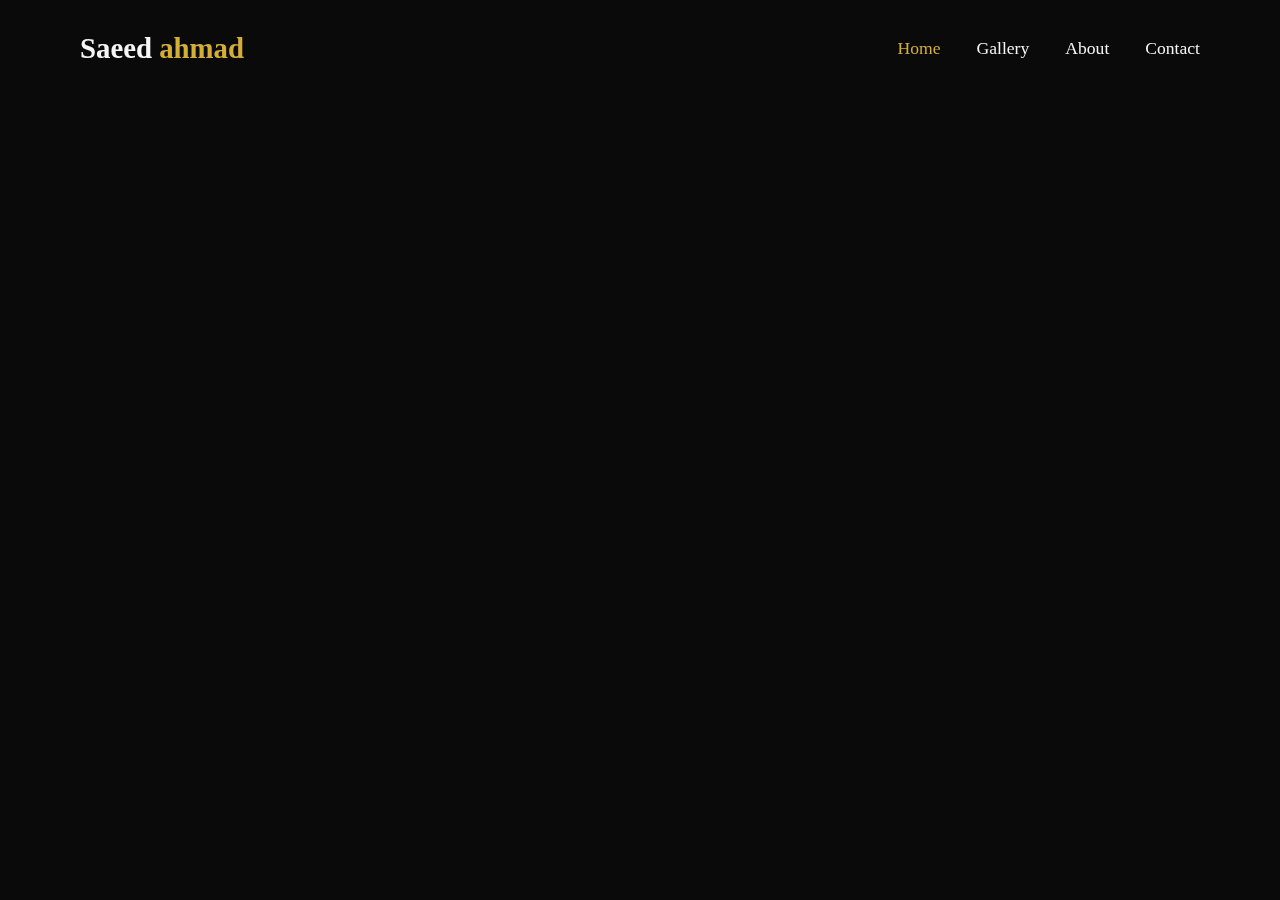
<file: index.html>
<!DOCTYPE html>
<html lang="en">
<head>
    <meta charset="UTF-8">
    <meta name="viewport" content="width=device-width, initial-scale=1.0">
    <title>Saeed ahmad | Seductive Portfolio</title>
    <link rel="stylesheet" href="style.css">
    <link rel="stylesheet" href="https://cdnjs.cloudflare.com/ajax/libs/font-awesome/6.0.0-beta3/css/all.min.css">
</head>
<body>
    <div class="navbar">
        <div class="logo">Saeed <span>ahmad</span></div>
        <nav>
            <a href="index.html" class="active">Home</a>
            <a href="gallery.html">Gallery</a>
            <a href="about.html">About</a>
            <a href="contact.html">Contact</a>
        </nav>
    </div>

    <div class="hero">
        <div class="hero-content">
            <h1>Elegance.<br>Passion.<br>Art.</h1>
            <p>I am saeed ahmad — a creative who blends beauty with boldness.</p>
            <a href="gallery.html" class="cta-button">Explore My World <i class="fas fa-arrow-right"></i></a>
        </div>
        <div class="hero-image">
            <!-- Replace with r image -->
            <img src="b.jpg" alt="Seductive Portrait">
        </div>
    </div>

    <script src="script.js"></script>
</body>
</html>
</file>
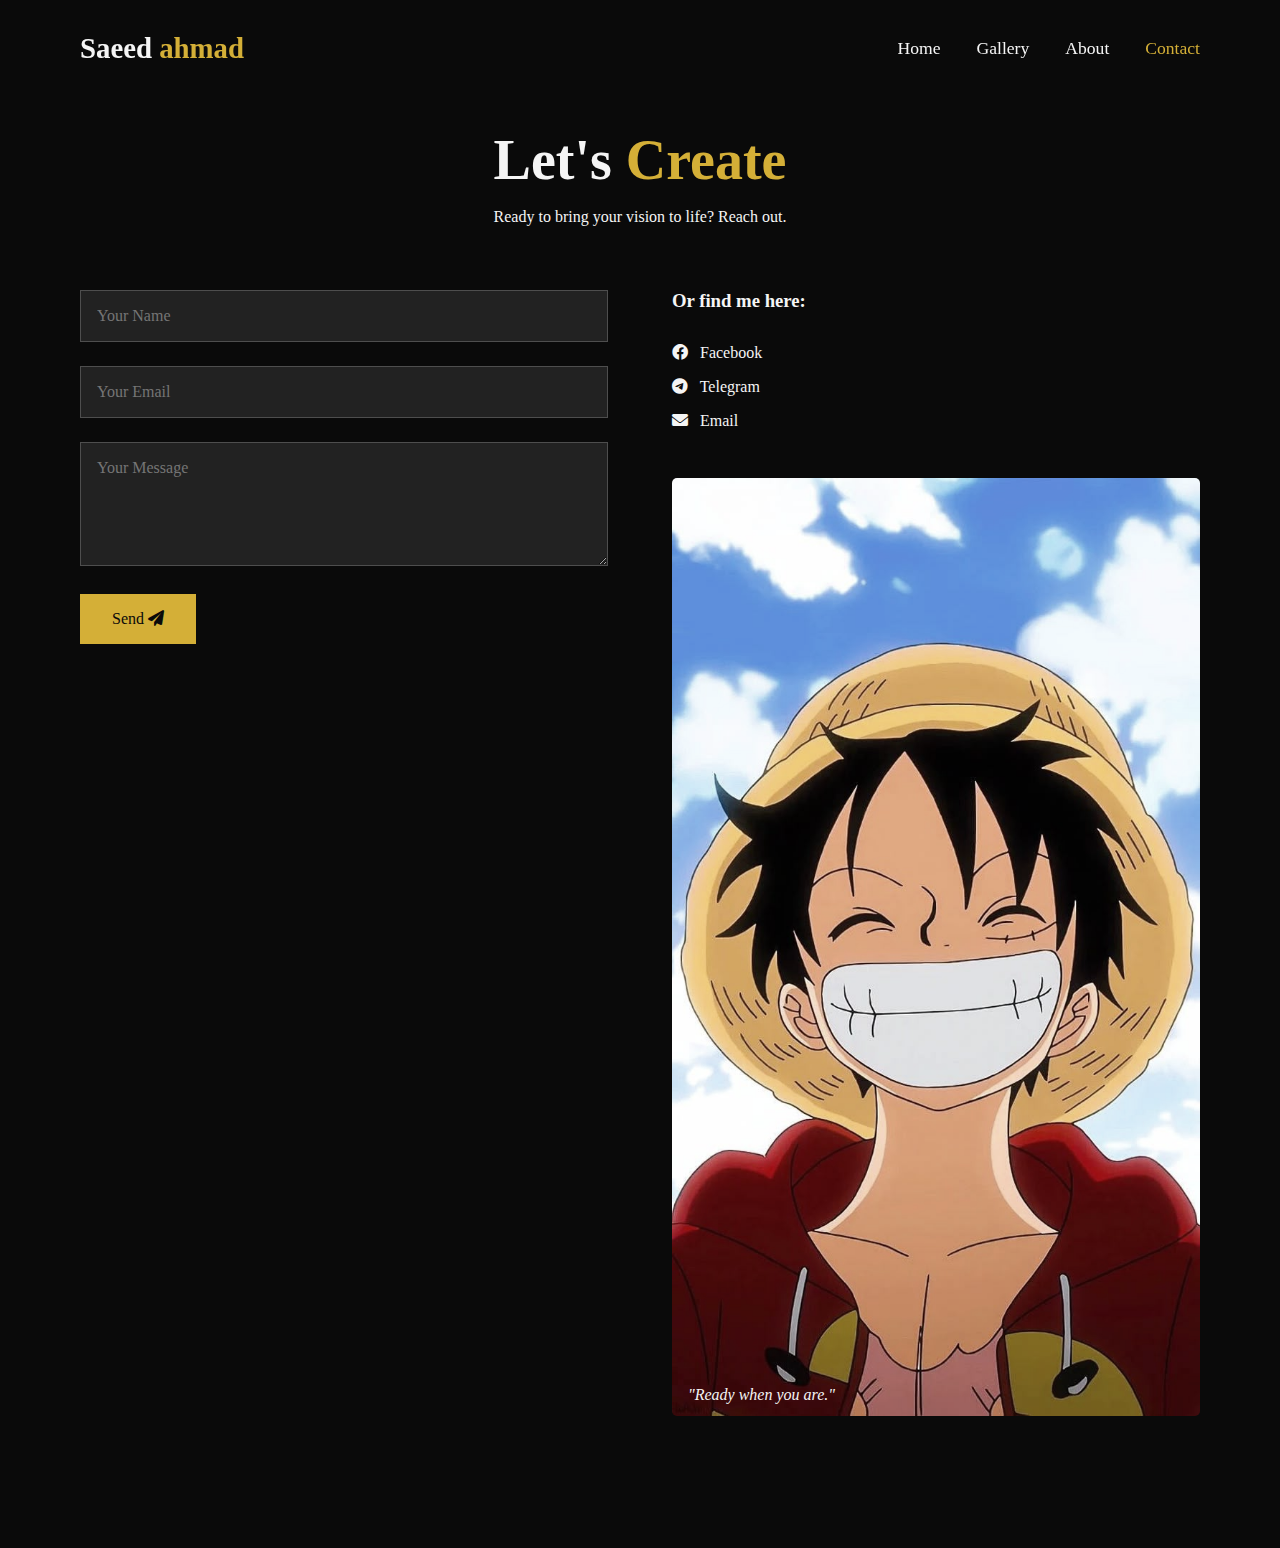
<file: contact.html>
<!DOCTYPE html>
<html lang="en">
<head>
  <meta charset="UTF-8">
  <meta name="viewport" content="width=device-width, initial-scale=1.0">
  <title>Contact | Saeed ahmad</title>
  <link rel="stylesheet" href="style.css">
  <link rel="stylesheet" href="contact.css">
  <link rel="stylesheet" href="https://cdnjs.cloudflare.com/ajax/libs/font-awesome/6.0.0-beta3/css/all.min.css">
</head>
<body>
  <div class="navbar">
    <div class="logo">
      Saeed <span>ahmad</span>
    </div>
    <nav>
      <a href="index.html">Home</a>
      <a href="gallery.html">Gallery</a>
      <a href="about.html">About</a>
      <a href="contact.html" class="active">Contact</a>
    </nav>
  </div>

  <div class="contact-page">
    <div class="contact-header">
      <h2>Let's <span>Create</span></h2>
      <p>
        Ready to bring your vision to life? Reach out.
      </p>
    </div>

    <div class="contact-content">
      <div class="contact-form">
        <form>
          <input type="text" placeholder="Your Name" required>
          <input type="email" placeholder="Your Email" required>
          <textarea placeholder="Your Message" rows="5" required></textarea>
          <button type="submit">Send <i class="fas fa-paper-plane"></i></button>
        </form>
      </div>
      <div class="contact-info">
        <h3>Or find me here:</h3>
        <div class="social-links">
          <a href="https://www.facebook.com/share/19ToMcAkPp/?mibextid=qi2Omg"><i class="fab fa-facebook"></i> Facebook</a>
          <a href="https://t.me/ashackmaster"><i class="fab fa-telegram"></i> Telegram</a>
          <a href="mail.html"><i class="fas fa-envelope"></i> Email</a>
        </div>
        <div class="teaser-image">
          <img src="b.jpg" alt="Teaser">
          <p>
            "Ready when you are."
          </p>
        </div>
      </div>
    </div>
  </div>

  <script src="script.js"></script>
</body>
</html>
</file>
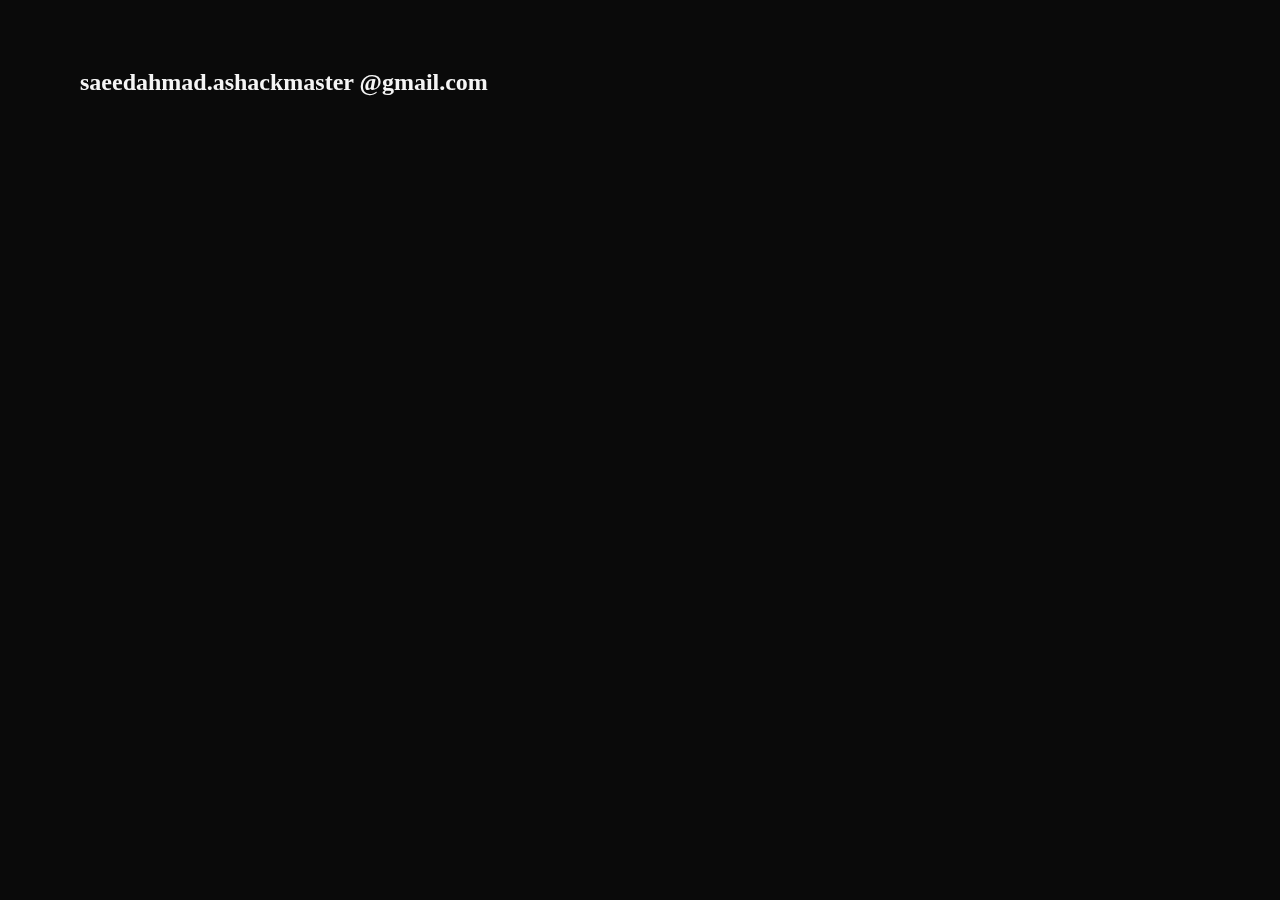
<file: mail.html>
<!DOCTYPE html>
<html lang="en">
<head>
  <meta charset="UTF-8">
  <meta name="viewport" content="width=device-width, initial-scale=1.0">
  <meta http-equiv="X-UA-Compatible" content="ie=edge">
  <title>Document</title>
  <link rel="stylesheet" href="style.css">
  <link rel="stylesheet" href="https://cdnjs.cloudflare.com/ajax/libs/font-awesome/6.0.0-beta3/css/all.min.css">
</head>
<body>
  <h1>
    <div class="hero-content">Email-</div>
  </h1>
 <h2>
    <div class="navbar">
      saeedahmad.ashackmaster
      @gmail.com
    </div>
  </h2>
</body>
</html>
</file>
<file: style.css>
/* Base Styles */
:root {
    --black: #0a0a0a;
    --gold: #d4af37;
    --white: #f5f5f5;
    --gray: #333;
}

* {
    margin: 0;
    padding: 0;
    box-sizing: border-box;
    font-family: 'Playfair Display', serif;
}

body {
    background-color: var(--black);
    color: var(--white);
    overflow-x: hidden;
}

/* Navbar */
.navbar {
    display: flex;
    justify-content: space-between;
    align-items: center;
    padding: 2rem 5rem;
    position: fixed;
    width: 100%;
    z-index: 100;
    background: rgba(10, 10, 10, 0.8);
    backdrop-filter: blur(10px);
}

.logo {
    font-size: 1.8rem;
    font-weight: bold;
}

.logo span {
    color: var(--gold);
}

nav a {
    color: var(--white);
    text-decoration: none;
    margin-left: 2rem;
    font-size: 1.1rem;
    transition: all 0.3s ease;
    position: relative;
}

nav a.active, nav a:hover {
    color: var(--gold);
}

nav a::after {
    content: '';
    position: absolute;
    width: 0;
    height: 2px;
    bottom: -5px;
    left: 0;
    background: var(--gold);
    transition: width 0.3s;
}

nav a:hover::after {
    width: 100%;
}

/* Hero Section */
.hero {
    display: flex;
    height: 100vh;
    padding: 0 5rem;
    align-items: center;
}

.hero-content {
    flex: 1;
    opacity: 0;
    transform: translateY(20px);
    animation: fadeIn 1s forwards 0.5s;
}

.hero-content h1 {
    font-size: 5rem;
    line-height: 1.1;
    margin-bottom: 1.5rem;
    background: linear-gradient(to right, var(--white), var(--gold));
    -webkit-background-clip: text;
    -webkit-text-fill-color: transparent;
}

.hero-content p {
    font-size: 1.2rem;
    margin-bottom: 2rem;
    max-width: 500px;
}

.cta-button {
    display: inline-block;
    padding: 1rem 2rem;
    background: transparent;
    color: var(--gold);
    border: 1px solid var(--gold);
    text-decoration: none;
    font-size: 1rem;
    transition: all 0.3s ease;
    position: relative;
    overflow: hidden;
}

.cta-button:hover {
    background: var(--gold);
    color: var(--black);
}

.hero-image {
    flex: 1;
    display: flex;
    justify-content: center;
    align-items: center;
}

.hero-image img {
    max-width: 80%;
    max-height: 80vh;
    object-fit: cover;
    border-radius: 5px;
    box-shadow: 0 20px 50px rgba(0, 0, 0, 0.5);
    opacity: 0;
    transform: scale(0.9);
    animation: fadeInScale 1s forwards 1s;
}

/* Animations */
@keyframes fadeIn {
    to {
        opacity: 1;
        transform: translateY(0);
    }
}

@keyframes fadeInScale {
    to {
        opacity: 1;
        transform: scale(1);
    }
}

/* Responsive */
@media (max-width: 768px) {
    .hero {
        flex-direction: column;
        padding: 0 2rem;
        text-align: center;
    }
    .hero-content {
        margin-top: 8rem;
    }
    .hero-content h1 {
        font-size: 3rem;
    }
    .navbar {
        padding: 1rem 2rem;
    }
    nav a {
        margin-left: 1rem;
    }
}
</file>
<file: contact.css>
.contact-page {
    padding: 8rem 5rem;
    min-height: 100vh;
}

.contact-header {
    text-align: center;
    margin-bottom: 4rem;
}

.contact-header h2 {
    font-size: 3.5rem;
    margin-bottom: 1rem;
}

.contact-header h2 span {
    color: var(--gold);
}

.contact-content {
    display: flex;
    gap: 4rem;
    max-width: 1200px;
    margin: 0 auto;
}

.contact-form {
    flex: 1;
}

.contact-form input,
.contact-form textarea {
    width: 100%;
    padding: 1rem;
    margin-bottom: 1.5rem;
    background: rgba(255, 255, 255, 0.1);
    border: 1px solid rgba(255, 255, 255, 0.2);
    color: var(--white);
    font-size: 1rem;
}

.contact-form textarea {
    resize: vertical;
}

.contact-form button {
    background: var(--gold);
    color: var(--black);
    border: none;
    padding: 1rem 2rem;
    font-size: 1rem;
    cursor: pointer;
    transition: all 0.3s ease;
}

.contact-form button:hover {
    background: transparent;
    color: var(--gold);
    border: 1px solid var(--gold);
}

.contact-info {
    flex: 1;
}

.social-links {
    margin-top: 2rem;
}

.social-links a {
    display: block;
    color: var(--white);
    margin-bottom: 1rem;
    text-decoration: none;
    transition: color 0.3s ease;
}

.social-links a:hover {
    color: var(--gold);
}

.social-links i {
    margin-right: 0.5rem;
}

.teaser-image {
    margin-top: 3rem;
    position: relative;
}

.teaser-image img {
    width: 100%;
    border-radius: 5px;
    filter: grayscale(30%);
    transition: filter 0.3s ease;
}

.teaser-image:hover img {
    filter: grayscale(0);
}

.teaser-image p {
    position: absolute;
    bottom: 1rem;
    left: 1rem;
    font-style: italic;
}

@media (max-width: 768px) {
    .contact-content {
        flex-direction: column;
    }
}
</file>
